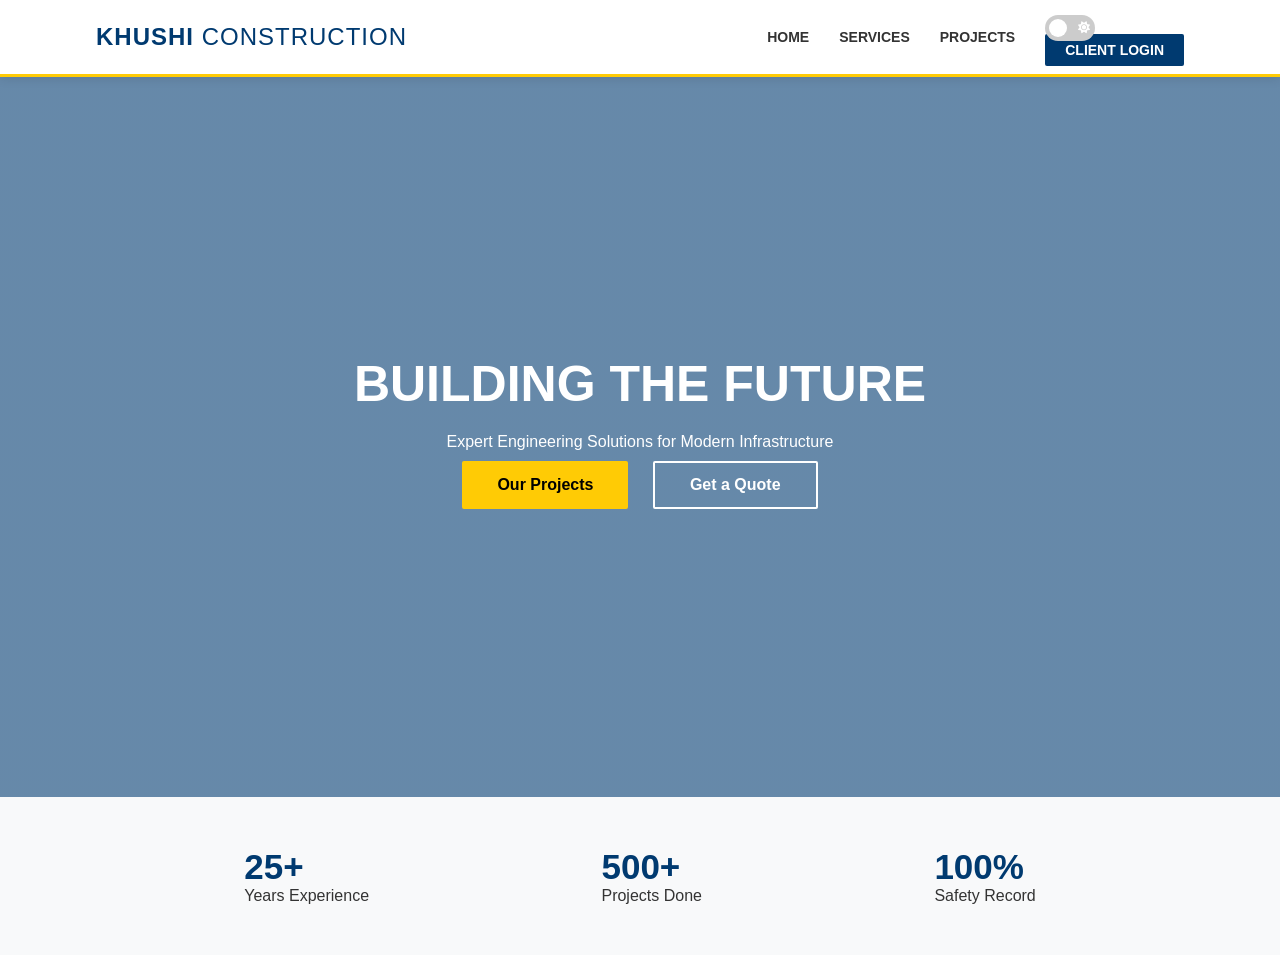
<file: index.html>
<!DOCTYPE html>
<html lang="en">
<head>
    <meta charset="UTF-8">
    <meta name="viewport" content="width=device-width, initial-scale=1.0">
    <title>KHUSHI Construction | Engineering Excellence</title>
    <link rel="stylesheet" href="https://cdnjs.cloudflare.com/ajax/libs/font-awesome/6.0.0/css/all.min.css">
    <link rel="stylesheet" href="style.css">
</head>
<body>
    <header>
        <nav class="container">
            <div class="logo">KHUSHI <span>CONSTRUCTION</span></div>
            <ul class="nav-links">
                <li><a href="index.html">Home</a></li>
                <li><a href="#services">Services</a></li>
                <li><a href="#projects">Projects</a></li>
                <li class="nav-right">
                    <div class="mode-toggle">
                        <label class="switch" for="checkbox">
                            <input type="checkbox" id="checkbox" />
                            <div class="slider round">
                                <i class="fas fa-moon"></i>
                                <i class="fas fa-sun"></i>
                            </div>
                        </label>
                    </div>
                    <a href="login.html" class="btn-login">Client Login</a>
                </li>
            </ul>
        </nav>
    </header>

    <main>
        <section class="hero-section">
            <div class="hero-overlay"></div>
            <div class="hero-content">
                <h1>BUILDING THE FUTURE</h1>
                <p>Expert Engineering Solutions for Modern Infrastructure</p>
                <div class="hero-btns">
                    <a href="#projects" class="btn-primary">Our Projects</a>
                    <a href="#contact" class="btn-secondary">Get a Quote</a>
                </div>
            </div>
        </section>

        <section class="stats-container">
            <div class="stat-box"><h2>25+</h2><p>Years Experience</p></div>
            <div class="stat-box"><h2>500+</h2><p>Projects Done</p></div>
            <div class="stat-box"><h2>100%</h2><p>Safety Record</p></div>
        </section>
    </main>

    <script src="script.js"></script>
</body>
</html>
</file>
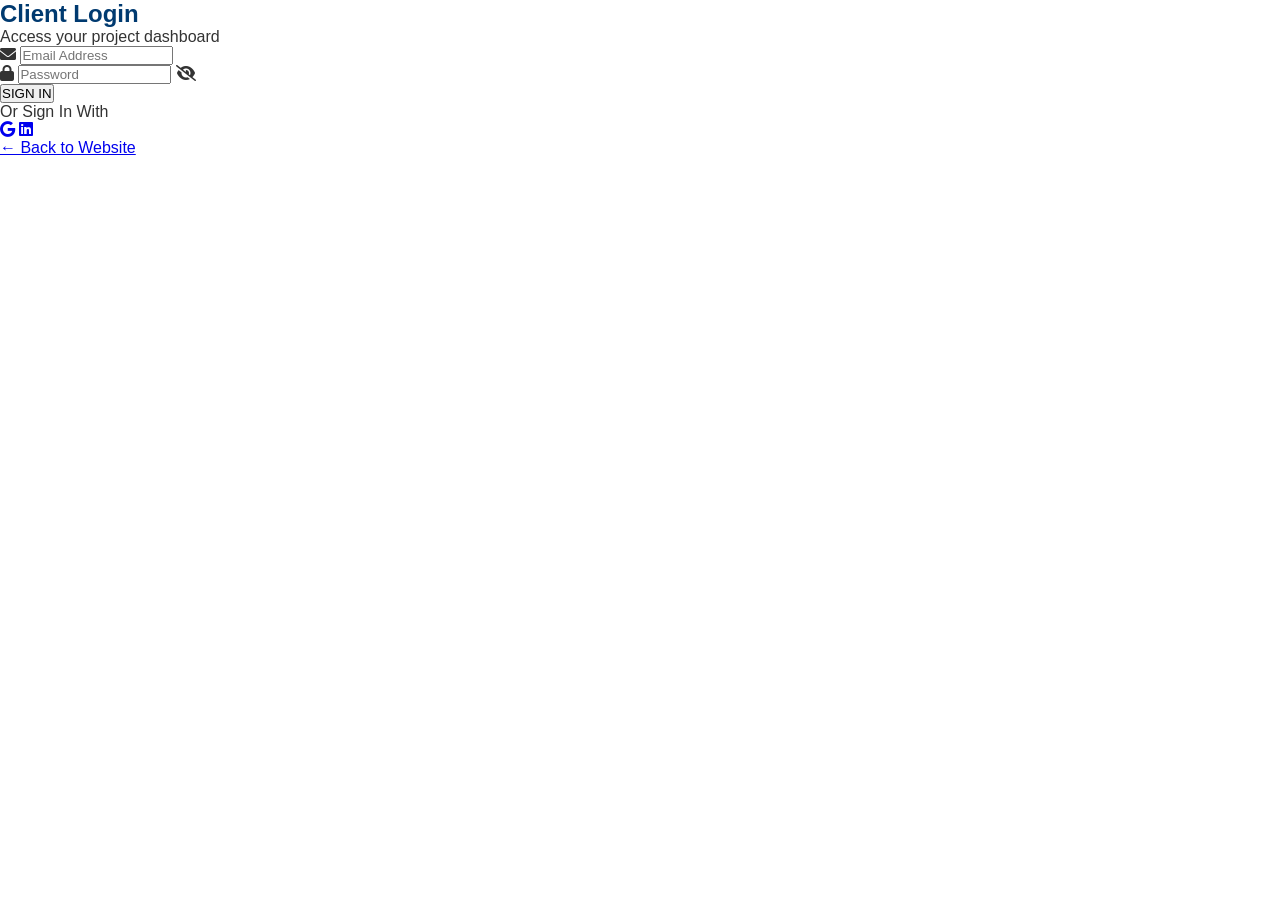
<file: login.html>
<!DOCTYPE html>
<html lang="en">
<head>
    <meta charset="UTF-8">
    <meta name="viewport" content="width=device-width, initial-scale=1.0">
    <title>Client Access | KHUSHI Construction</title>
    <link rel="stylesheet" href="https://cdnjs.cloudflare.com/ajax/libs/font-awesome/6.0.0/css/all.min.css">
    <link rel="stylesheet" href="style.css">
</head>
<body class="login-wrapper">
    <div class="login-card">
        <div class="login-header">
            <h2 style="color: var(--lt-blue);">Client Login</h2>
            <p>Access your project dashboard</p>
        </div>
        <form id="loginForm">
            <div class="input-field">
                <i class="fas fa-envelope"></i>
                <input type="email" placeholder="Email Address" required>
            </div>
            <div class="input-field">
                <i class="fas fa-lock"></i>
                <input type="password" id="password" placeholder="Password" required>
                <i class="fas fa-eye-slash" id="togglePassword"></i>
            </div>
            <button type="submit" class="login-submit">SIGN IN</button>
        </form>
        <div class="social-links">
            <p>Or Sign In With</p>
            <div class="icons-row">
                <a href="#"><i class="fab fa-google"></i></a>
                <a href="#"><i class="fab fa-linkedin"></i></a>
            </div>
        </div>
        <a href="index.html" class="home-link">← Back to Website</a>
    </div>
    <script src="script.js"></script>
</body>
</html>
</file>
<file: style.css>
:root {
    --lt-blue: #003a70; /* Official L&T Blue shade */
    --lt-yellow: #ffcb05; /* Official L&T Yellow shade */
    --bg: #ffffff;
    --text: #333333;
    --card-bg: #f8f9fa;
}

body.dark-mode {
    --bg: #121212;
    --text: #f1f1f1;
    --card-bg: #1e1e1e;
}

* { margin: 0; padding: 0; box-sizing: border-box; font-family: 'Helvetica', Arial, sans-serif; }

body { background-color: var(--bg); color: var(--text); transition: 0.3s ease; }

/* Header & Nav */
header { background: var(--bg); padding: 15px 0; border-bottom: 3px solid var(--lt-yellow); position: sticky; top: 0; z-index: 1000; box-shadow: 0 2px 10px rgba(0,0,0,0.1); }
.container { width: 85%; margin: auto; display: flex; justify-content: space-between; align-items: center; }
.logo { font-size: 24px; font-weight: 900; color: var(--lt-blue); letter-spacing: 1px; }
.logo span { font-weight: 300; }
.nav-links { list-style: none; display: flex; align-items: center; gap: 30px; }
.nav-links a { text-decoration: none; color: var(--text); font-weight: 600; font-size: 14px; text-transform: uppercase; }

/* Dark Mode Switch */
.switch { position: relative; display: inline-block; width: 50px; height: 26px; }
.switch input { opacity: 0; width: 0; height: 0; }
.slider { position: absolute; cursor: pointer; top: 0; left: 0; right: 0; bottom: 0; background-color: #ccc; transition: .4s; border-radius: 34px; display: flex; align-items: center; justify-content: space-between; padding: 0 5px; }
.slider i { font-size: 12px; color: white; }
.slider:before { position: absolute; content: ""; height: 18px; width: 18px; left: 4px; bottom: 4px; background-color: white; transition: .4s; border-radius: 50%; z-index: 2; }
input:checked + .slider { background-color: var(--lt-blue); }
input:checked + .slider:before { transform: translateX(24px); }

.btn-login { background: var(--lt-blue); color: white !important; padding: 8px 20px; border-radius: 2px; }

/* Hero Section */
.hero-section { height: 80vh; background: linear-gradient(rgba(0,58,112,0.6), rgba(0,58,112,0.6)), url('https://images.unsplash.com/photo-1541888946425-d81bb19240f5?q=80&w=2070') no-repeat center/cover; display: flex; align-items: center; justify-content: center; color: white; text-align: center; }
.hero-content h1 { font-size: 50px; font-weight: 800; margin-bottom: 20px; }
.btn-primary { background: var(--lt-yellow); color: #000; padding: 15px 35px; text-decoration: none; font-weight: bold; border-radius: 2px; display: inline-block; margin: 10px; }
.btn-secondary { border: 2px solid white; color: white; padding: 13px 35px; text-decoration: none; font-weight: bold; border-radius: 2px; display: inline-block; margin: 10px; }

/* Stats Bar */
.stats-container { display: flex; justify-content: space-around; padding: 50px 10%; background: var(--card-bg); }
.stat-box h2 { color: var(--lt-blue); font-size: 35px; }
</file>
